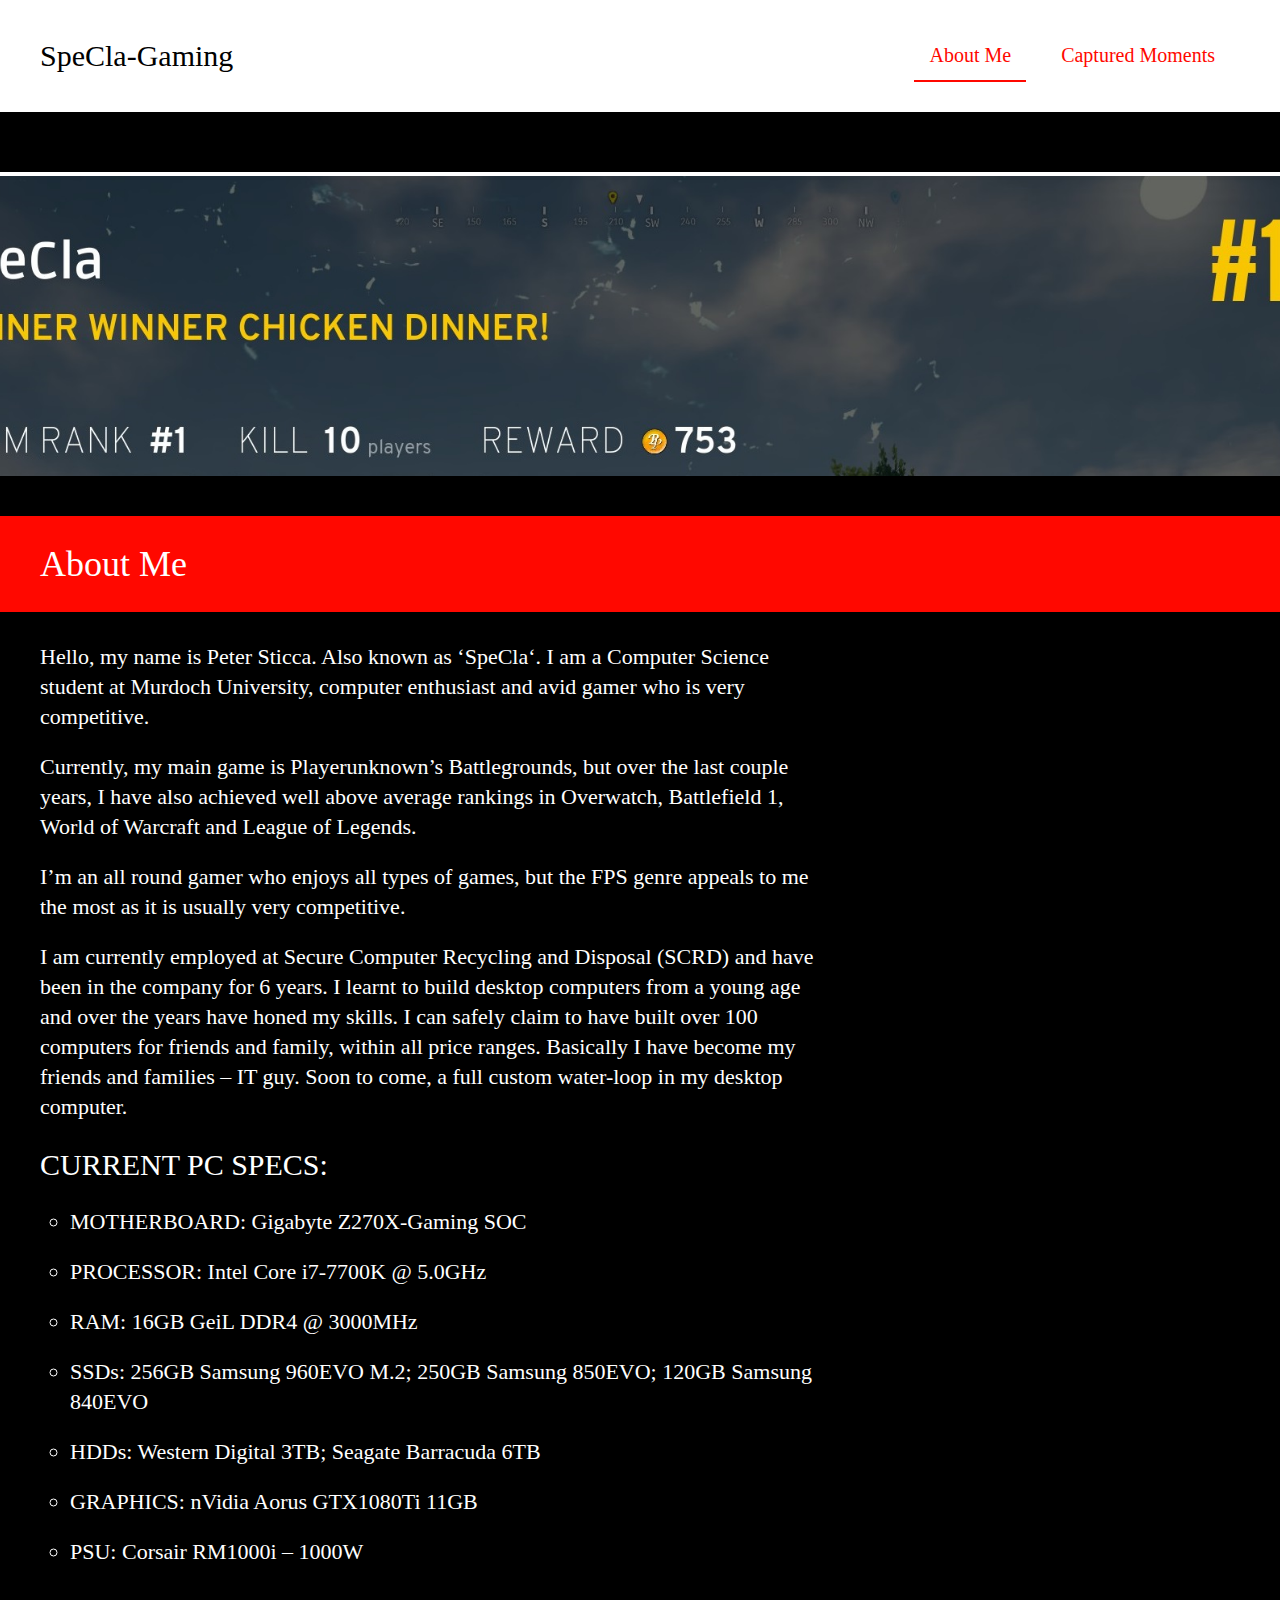
<file: index.html>
<!DOCTYPE html>

<html lang="en">

    <head>
        <meta charset="utf-8">
        <meta http-equiv="x-ua-compatible" content="ie=edge">
        <meta name="viewport" content="width=device-width, initial-scale=1, shrink-to-fit=no">
        <title>SPECLA GAMING</title>
        <link href="/reset.css" rel="stylesheet">
        <link href="/app.css" rel="stylesheet">
    </head>

    <body>

        <div class="header">
          <h1>SpeCla-Gaming</h1>
          <div class="header-links">
            <a href="/" class="active">About Me</a>
            <a href="/captured-moments.html">Captured Moments</a>
          </div>
        </div>

        <div class="content">

          <div class="title-image">

          </div>

          <div class="title">
            <h2>About Me</h2>
          </div>

          <div class="paragraph-content">

            <p>Hello, my name is Peter Sticca. Also known as ‘SpeCla‘. I am a Computer Science student at Murdoch University, computer enthusiast and avid gamer who is very competitive.</p>

            <p>Currently, my main game is Playerunknown’s Battlegrounds, but over the last couple years, I have also achieved well above average rankings in Overwatch, Battlefield 1, World of Warcraft and League of Legends.</p>

            <p>I’m an all round gamer who enjoys all types of games, but the FPS genre appeals to me the most as it is usually very competitive.</p>

            <p>I am currently employed at Secure Computer Recycling and Disposal (SCRD) and have been in the company for 6 years. I learnt to build desktop computers from a young age and over the years have honed my skills. I can safely claim to have built over 100 computers for friends and family, within all price ranges. Basically I have become my friends and families – IT guy. Soon to come, a full custom water-loop in my desktop computer.</p>

            <p class="big-text">CURRENT PC SPECS:</p>

            <ul>
              <li><span class="font-bold">MOTHERBOARD:</span> Gigabyte Z270X-Gaming SOC</li>
              <li><span class="font-bold">PROCESSOR:</span> Intel Core i7-7700K @ 5.0GHz</li>
              <li><span class="font-bold">RAM:</span> 16GB GeiL DDR4 @ 3000MHz</li>
              <li><span class="font-bold">SSDs:</span> 256GB Samsung 960EVO M.2; 250GB Samsung 850EVO; 120GB Samsung 840EVO</li>
              <li><span class="font-bold">HDDs:</span> Western Digital 3TB; Seagate Barracuda 6TB</li>
              <li><span class="font-bold">GRAPHICS:</span> nVidia Aorus GTX1080Ti 11GB</li>
              <li><span class="font-bold">PSU:</span> Corsair RM1000i – 1000W</li>
            </ul>


          </div>

        </div>


    </body>


</html>
</file>
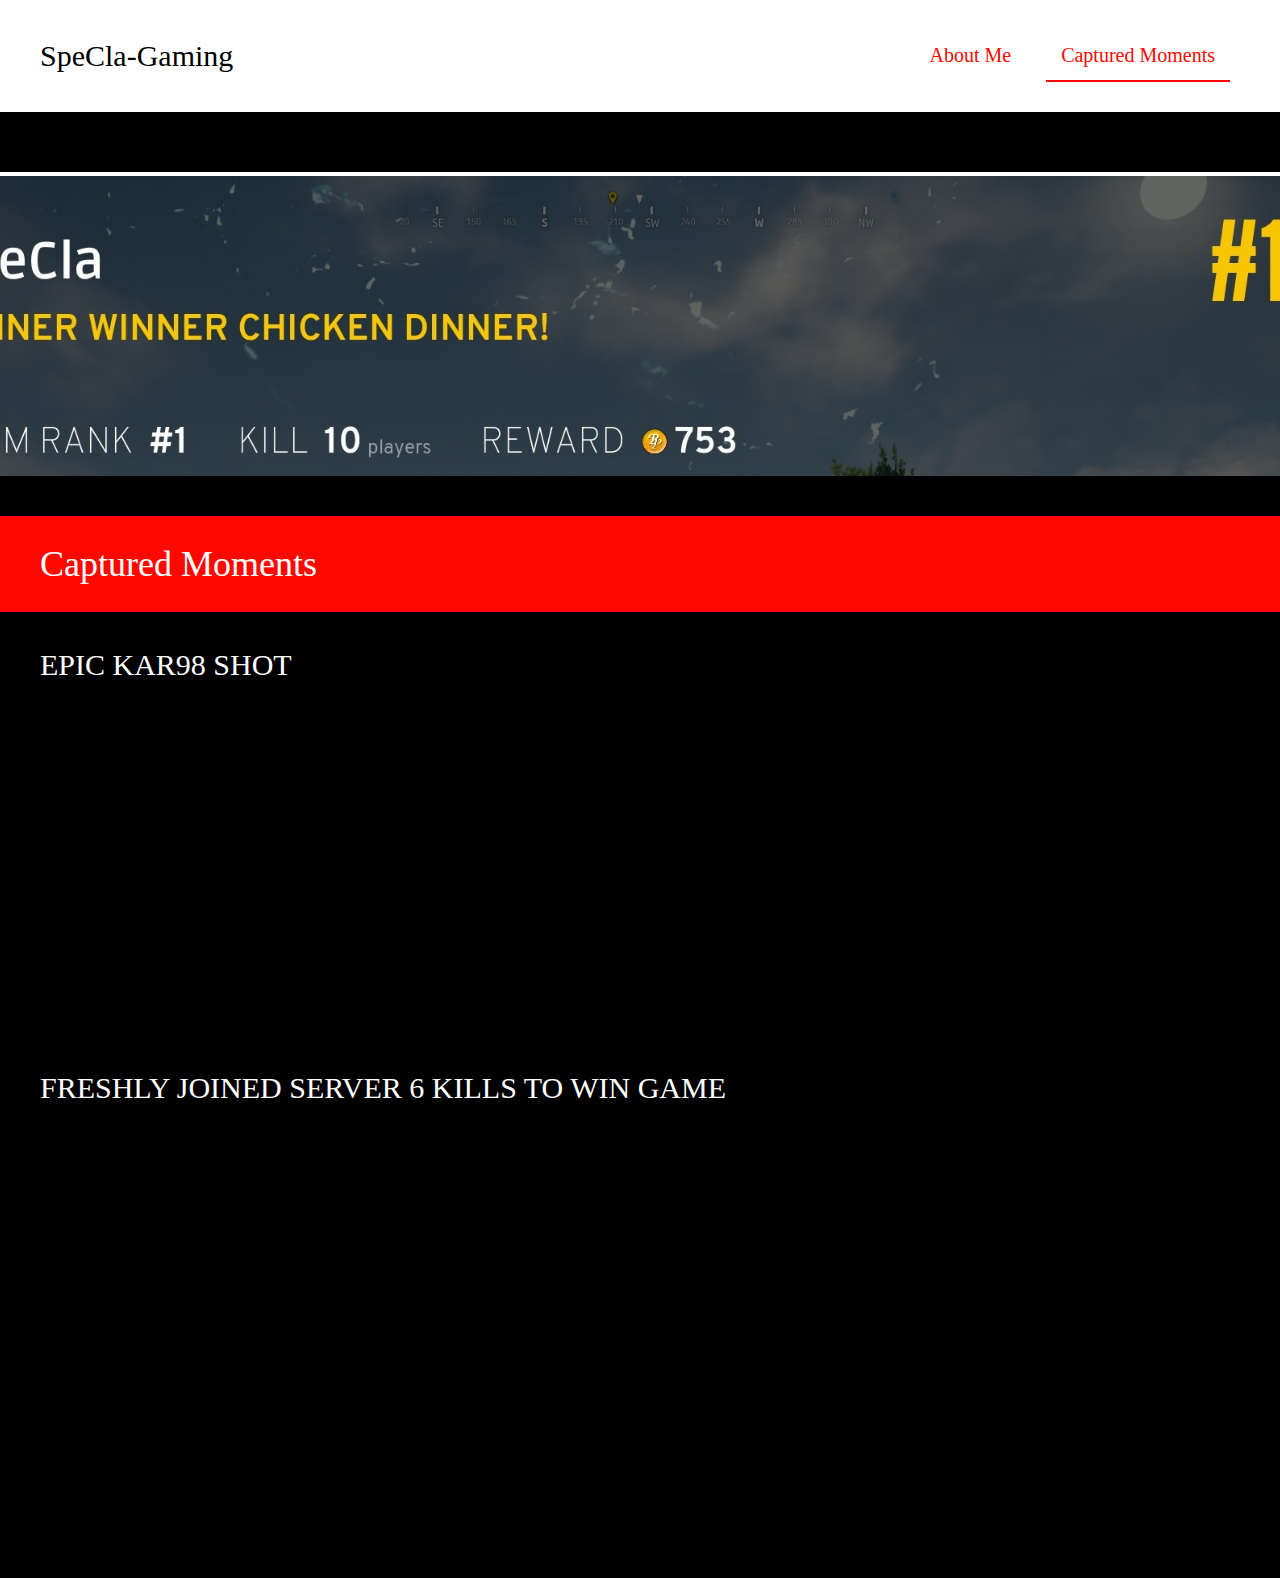
<file: captured-moments.html>
<!DOCTYPE html>

<html lang="en">

    <head>
        <meta charset="utf-8">
        <meta http-equiv="x-ua-compatible" content="ie=edge">
        <meta name="viewport" content="width=device-width, initial-scale=1, shrink-to-fit=no">
        <title>SPECLA GAMING - Captured Moments</title>
        <link href="/reset.css" rel="stylesheet">
        <link href="/app.css" rel="stylesheet">
    </head>

    <body>

        <div class="header">
          <h1>SpeCla-Gaming</h1>
          <div class="header-links">
            <a href="/">About Me</a>
            <a href="/captured-moments.html" class="active">Captured Moments</a>
          </div>
        </div>

        <div class="content">

          <div class="title-image">

          </div>

          <div class="title">
            <h2>Captured Moments</h2>
          </div>

          <div class="paragraph-content">

            <p class="big-text">EPIC KAR98 SHOT</p>

            <iframe width="560" height="315" src="https://www.youtube.com/embed/Oxm3H3_bWls" frameborder="0" allow="autoplay; encrypted-media" allowfullscreen></iframe>

            <p class="big-text">FRESHLY JOINED SERVER 6 KILLS TO WIN GAME</p>

            <iframe width="560" height="315" src="https://www.youtube.com/embed/a5mHW-Oydco" frameborder="0" allow="autoplay; encrypted-media" allowfullscreen></iframe>

          </div>

        </div>


    </body>


</html>
</file>
<file: app.css>
body {
  background: black;
}

.header {
    background: white;
    padding: 30px 40px;
    display: flex;
    justify-content: space-between;
    align-items: center;
}

.header-links {
  display: flex;
  flex-direction: row;
}

.header-links a {
  padding: 15px;
  margin: 0 10px;
  text-decoration: none;
  font-size: 20px;
  color: #ff0800;
  transition: 0.1s all;
}

.header-links a:hover {
  border-bottom: 2px solid #ff0800;
}

.header-links a.active {
  border-bottom: 2px solid #ff0800;
}

.header h1 {
  font-size: 30px;
  font-bold: 500;
}

.content {
  background-color: black;
  padding: 60px 0;
}

.title-image {
  border-top: 4px solid white;
  background: url("./header-image.jpg") no-repeat;
  background-position: center center;
  background-size: cover;
  height: 300px;
}

.title {
  margin-top: 40px;
  background-color: #ff0800;
  color: white;
  padding: 30px 40px;
}

.title h2 {
  font-size: 36px;
}

.paragraph-content {
  padding: 30px 40px;
  max-width: 780px;
}

.paragraph-content p {
  font-size: 22px;
  line-height: 30px;
  margin-bottom: 20px;
  color: white;
}

.paragraph-content ul {
  list-style: circle;
  padding-left: 30px;
}

.paragraph-content li {
  font-size: 22px;
  line-height: 30px;
  margin-bottom: 20px;
  color: white;
}

.paragraph-content iframe {
  margin-bottom: 40px;
}

.big-text {
  font-size: 30px !important;
  line-height: 45px !important;
}
</file>
